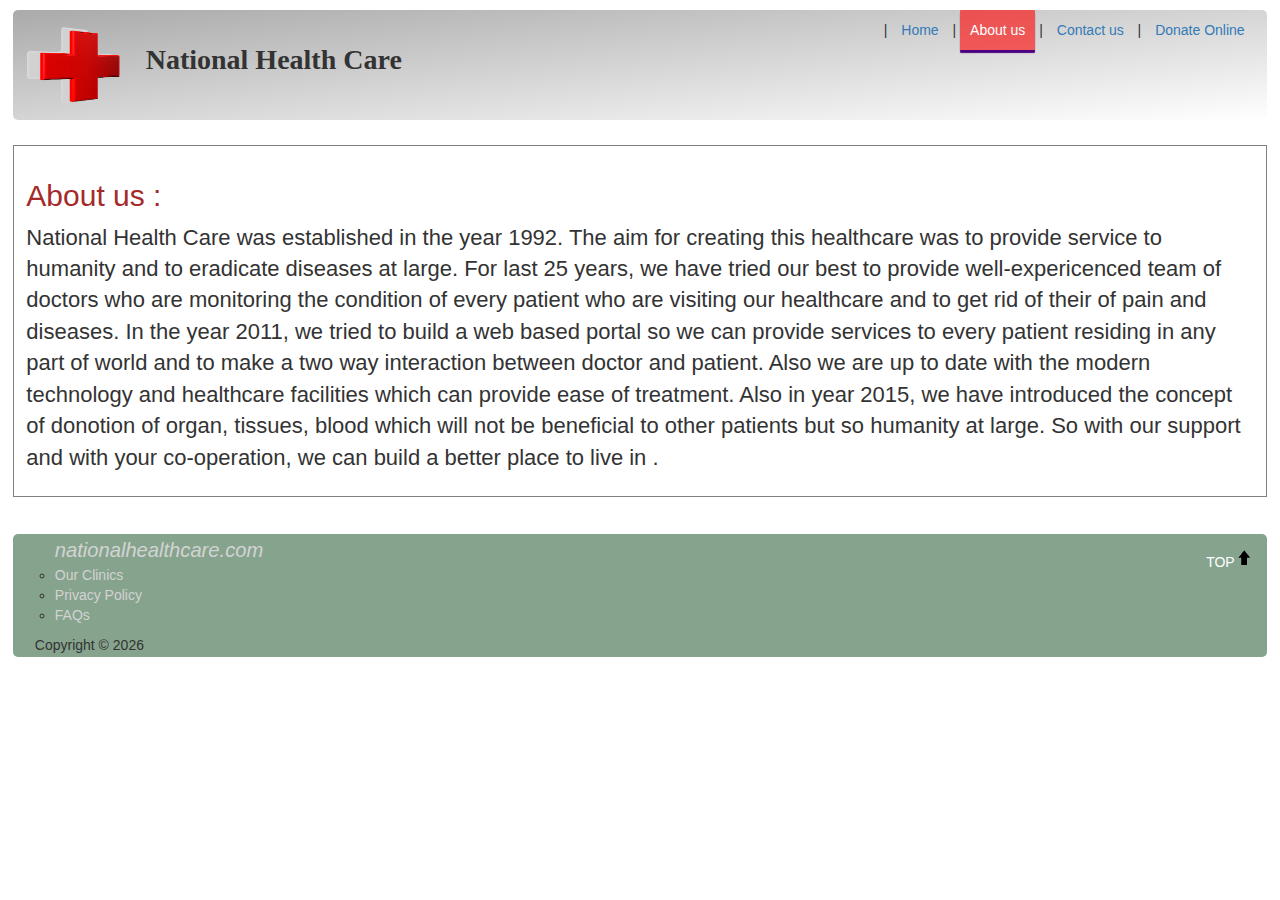
<file: aboutus.html>
<!doctype html>
<html>
	<head>
		<title>National Health Care</title>
		<link rel="icon" href="favicon.ico" type="image/x-icon">
		<meta charset="utf-8">
		<meta name="viewport" content="width=device-width, initial-scale=1">
		<link rel="stylesheet" href="js/min.css">
		<script src="js/jquery.js"></script>
		<script src="js/min.js"></script>
		<script src=""></script>
		<style>
			.carousel-inner > .item > img,
			.carousel-inner > .item > a > img {
			width: 70%;
			margin: auto;
			}
			p {
			font-size: 22px;
			}
			section{
				margin:auto;
				margin-top:2%;
				border:1px solid gray;
				padding:1%;
			}
			h2{
				color:brown;
			}
		</style>
		<link href="header.footer.css" rel="stylesheet">
	</head>
	<body>
		<a id="top"></a>
		<header>
			<img src="mainlogo.png">
			<b id="banner">National Health Care</b>
			<nav>
				<ul>
					| <li><a href="index.html" target="_self">Home</a></li>
					| <li class="active"><a href="aboutus.html" target="_self">About us</a></li>
					| <li><a href="contactus.html" target="_self">Contact us</a></li>
					| <li><a href="donateonline.php" target="_self">Donate Online</a></li>
				</ul>
			</nav>
		</header>
		<section class="content">
			<h2> About us : </h2>
			<p> National Health Care was established in  the year 1992. The aim for creating this healthcare was to provide service to humanity and to eradicate diseases at large. For last 25 years, we have tried our best to provide  well-expericenced team of doctors who are monitoring the condition of every patient who are visiting our healthcare and to get rid of their of  pain and diseases. In the year 2011, we tried to build a web based portal so we can provide services to every patient residing in any part of world and to make a two way interaction between doctor and patient. Also we  are up to date with the modern technology and healthcare facilities which can provide ease of treatment. Also in year 2015, we have introduced the concept of donotion of organ, tissues, blood which will not be beneficial to other patients but so humanity at large. So with our support and with your co-operation, we can build a better  place to live in .</p>
		</section>
		
		<footer>
			<a href="#top">TOP</a>
			<p>
				<nav>
					<ul>
						<big><big><i><a href="mainpage.html">nationalhealthcare.com</a></i></big></big>
						<li><a href="clinic.html">Our Clinics</a></li>
						<li><a href="privacypolicy.html">Privacy Policy</a></li>
						<li><a href="faqs.html">FAQs</a></li>
					</ul>
				</nav>
				<script type="text/javascript">
					var d=new Date();
					var y=d.getFullYear();
					document.write("Copyright &copy "+y);
				</script>
			</p>
		</footer>
	</body>
</html>
</file>
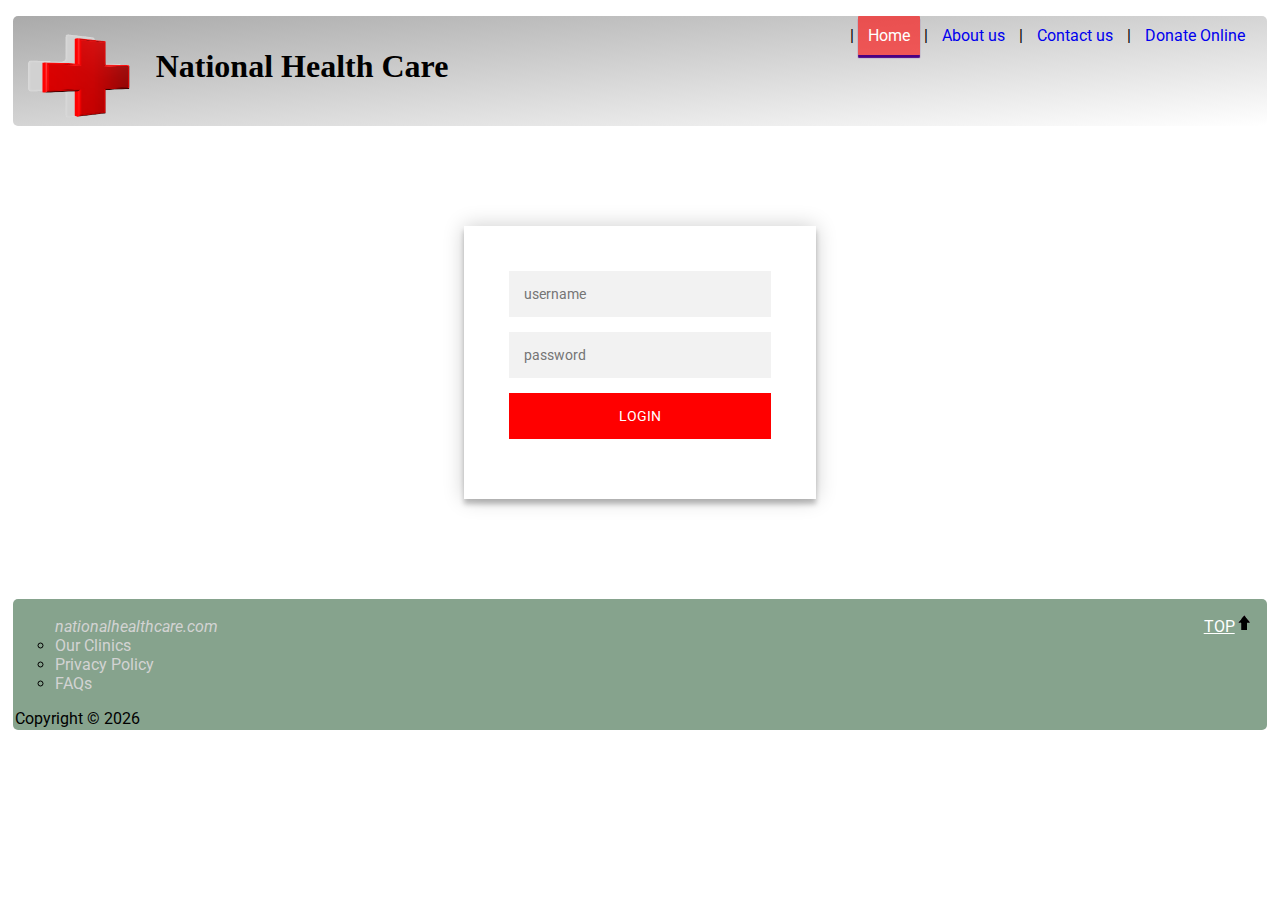
<file: alogin.html>
<!doctype html>
<html>
	<head>
		<title>National Health Care</title>
		<link rel="icon" href="favicon.ico" type="image/x-icon">
		<meta charset="utf-8">
		<meta name="viewport" content="width=device-width, initial-scale=1">
		<!--<link href="main.css" rel="stylesheet">-->
		<link href="header.footer.css" rel="stylesheet">
		<link href="inout.css" rel="stylesheet">
	</head>
	<body>
		<a id="top"></a>
		<header>
			<img src="mainlogo.png">
			<b id="banner">National Health Care</b>
			<nav>
				<ul>
					| <li class="active"><a href="index.html">Home</a></li>
					| <li><a href="aboutus.html">About us</a></li>
					| <li><a href="contactus.html">Contact us</a></li>
					| <li><a href="donateonline.php">Donate Online</a></li>
				</ul>
			</nav>
		</header>
		<section>
			<div class="login-page">
				<div class="form">
					<form class="login-form" method="post" action="checklog.php">
						<input type="text" placeholder="username" name="uname" required/>
						<input type="password" placeholder="password" name="pwd" required/>
						<input type="hidden" name="type" value="admin"/>
						<input type="submit" class="button" value="login"/>
					</form>
				</div>
			</div>
		</section>
		<footer id="footer">
			<a href="#top" id="top">TOP</a>
				<nav id="footnav">
					<ul><i><a href="index.html" id="homesite">nationalhealthcare.com</a></i>
						<li><a href="clinic.html">Our Clinics</a></li>
						<li><a href="privacypolicy.html">Privacy Policy</a></li>
						<li><a href="faqs.html">FAQs</a></li>
					</ul>
				</nav>
				<script type="text/javascript">
					var d=new Date();
					var y=d.getFullYear();
					document.write("Copyright &copy "+y);
				</script>
		</footer>
	</body>
</html>
</file>
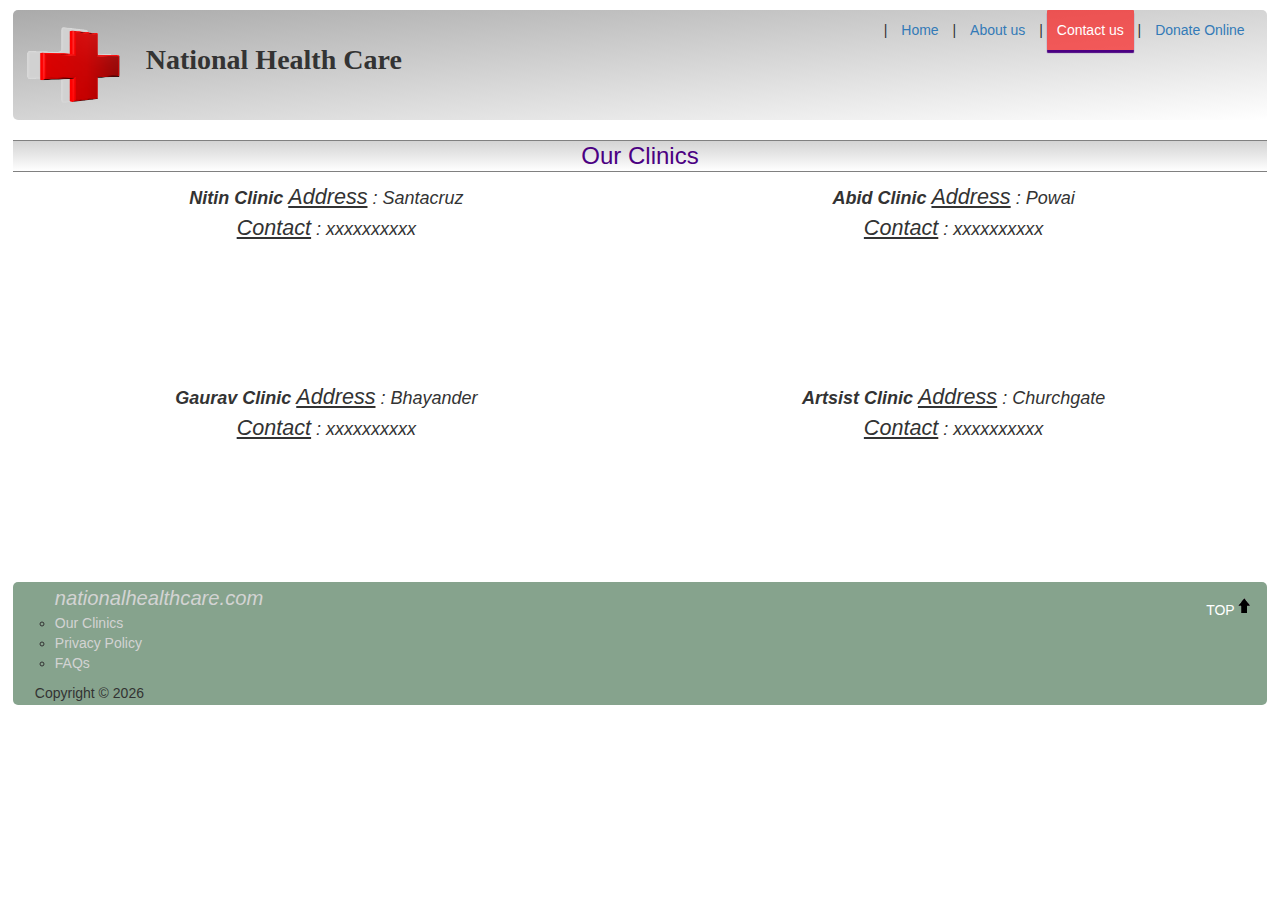
<file: clinic.html>
<!doctype html>
<html>
	<head>
		<title>National Health Care</title>
		<link rel="icon" href="favicon.ico" type="image/x-icon">
		<meta charset="utf-8">
		<meta name="viewport" content="width=device-width, initial-scale=1">
		<link rel="stylesheet" href="js/min.css">
		<script src="js/jquery.js"></script>
		<script src="js/min.js"></script>
		<script src=""></script>
		<style>
			.carousel-inner > .item > img,
			.carousel-inner > .item > a > img {
			width: 70%;
			margin: auto;
			}
		</style>
		<link href="header.footer.css" rel="stylesheet">
		<link href="clinic.css" rel="stylesheet">
	</head>
	<body>
		<a id="top"></a>
		<header>
			<img src="mainlogo.png">
			<b id="banner">National Health Care</b>
			<nav>
				<ul>
					| <li><a href="index.html" target="_self">Home</a></li>
					| <li><a href="aboutus.html" target="_self">About us</a></li>
					| <li class="active"><a href="contact us.html" target="_self">Contact us</a></li>
					| <li><a href="donateonline.php" target="_self">Donate Online</a></li>
				</ul>
			</nav>
		</header>
		
		<section class="ourclinic">
			<h3>Our Clinics</h3>
			<div>
				<b>Nitin Clinic</b>
				<u>Address</u> : Santacruz<br>
				<u>Contact</u> : xxxxxxxxxx
			</div>
			<div>
				<b>Abid Clinic</b>
				<u>Address</u> : Powai<br>
				<u>Contact</u> : xxxxxxxxxx
			</div>
			<div>
				<b>Gaurav Clinic</b>
				<u>Address</u> : Bhayander<br>
				<u>Contact</u> : xxxxxxxxxx
			</div>
			<div>
				<b>Artsist Clinic</b>
				<u>Address</u> : Churchgate<br>
				<u>Contact</u> : xxxxxxxxxx
			</div> 
		</section>
		
		<footer>
			<a href="#top">TOP</a>
			<p>
				<nav>
					<ul>
						<big><big><i><a href="index.html">nationalhealthcare.com</a></i></big></big>
						<li><a href="">Our Clinics</a></li>
						<li><a href="">Privacy Policy</a></li>
						<li><a href="">FAQs</a></li>
					</ul>
				</nav>
				<script type="text/javascript">
					var d=new Date();
					var y=d.getFullYear();
					document.write("Copyright &copy "+y);
				</script>
			</p>
		</footer>

	</body>
</html>
</file>
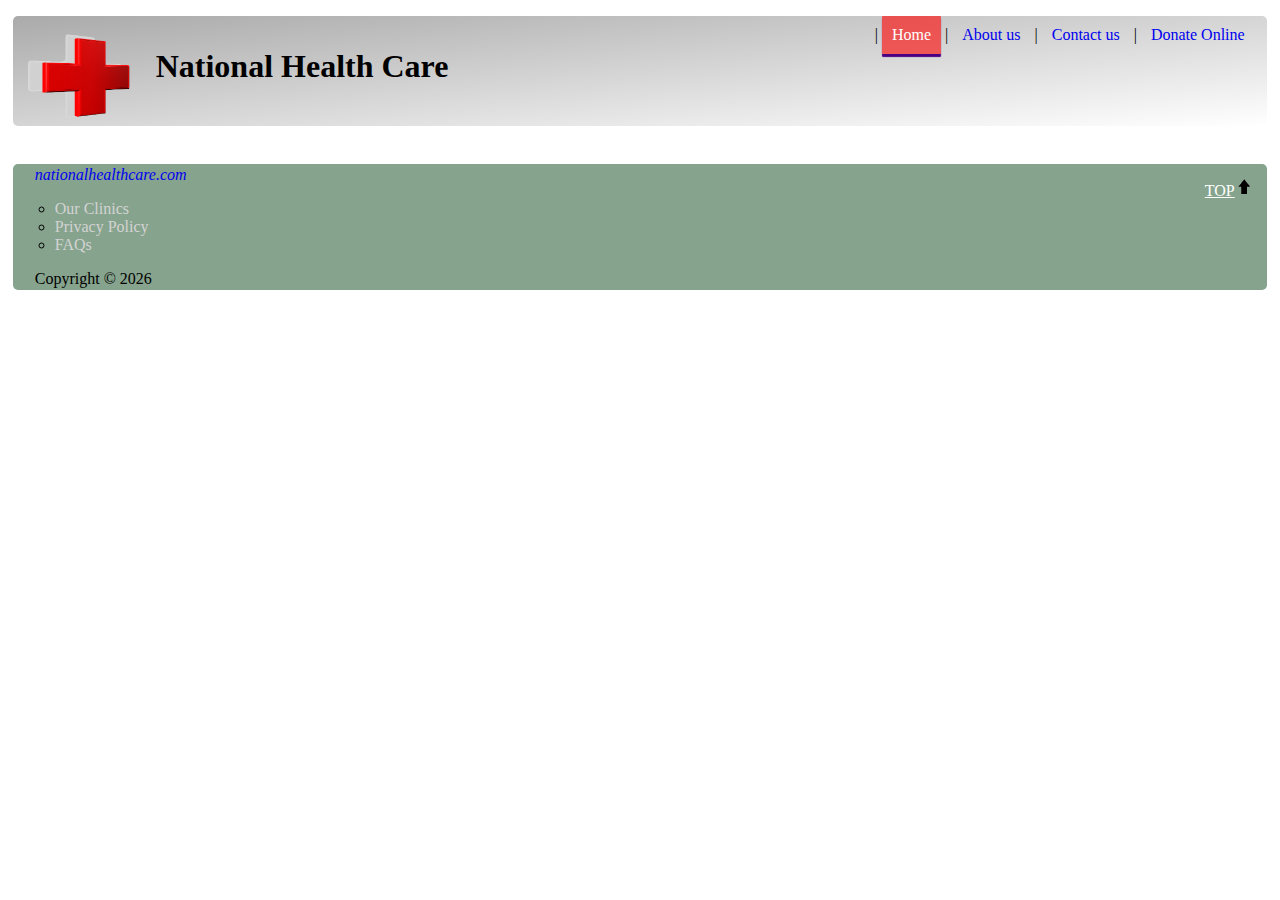
<file: clinic1.html>
<!doctype html>
<html>
	<head>
		<title>National Health Care</title>
		<link rel="icon" href="favicon.ico" type="image/x-icon">
		<meta charset="utf-8">
		<meta name="viewport" content="width=device-width, initial-scale=1">
		<link href="header.footer.css" rel="stylesheet">
		<!--<link href="main.css" rel="stylesheet">-->
	</head>
	<body>
		<a id="top"></a>
		<header>
			<img src="mainlogo.png">
			<b id="banner">National Health Care</b>
			<nav>
				<ul>
					| <li class="active"><a href="index.html">Home</a></li>
					| <li><a href="aboutsus.html">About us</a></li>
					| <li><a href="contactus.html">Contact us</a></li>
					| <li><a href="donateonline.php">Donate Online</a></li>
				</ul>
			</nav>
		</header>
		<section>
		</section>
		<footer id="footer">
			<a href="#top">TOP</a>
			<p>
				<nav id="footnav">
					<i><a href="index.html" id="homesite">nationalhealthcare.com</a></i>
					<ul>
						<li><a href="clinic.html">Our Clinics</a></li>
						<li><a href="privacypolicy.html">Privacy Policy</a></li>
						<li><a href="faqs.html">FAQs</a></li>
					</ul>
				</nav>
				<script type="text/javascript">
					var d=new Date();
					var y=d.getFullYear();
					document.write("Copyright &copy "+y);
				</script>
				<!--Copyright &copy; <?php echo date("Y")?> -->
			</p>
		</footer>
	</body>
</html>
</file>
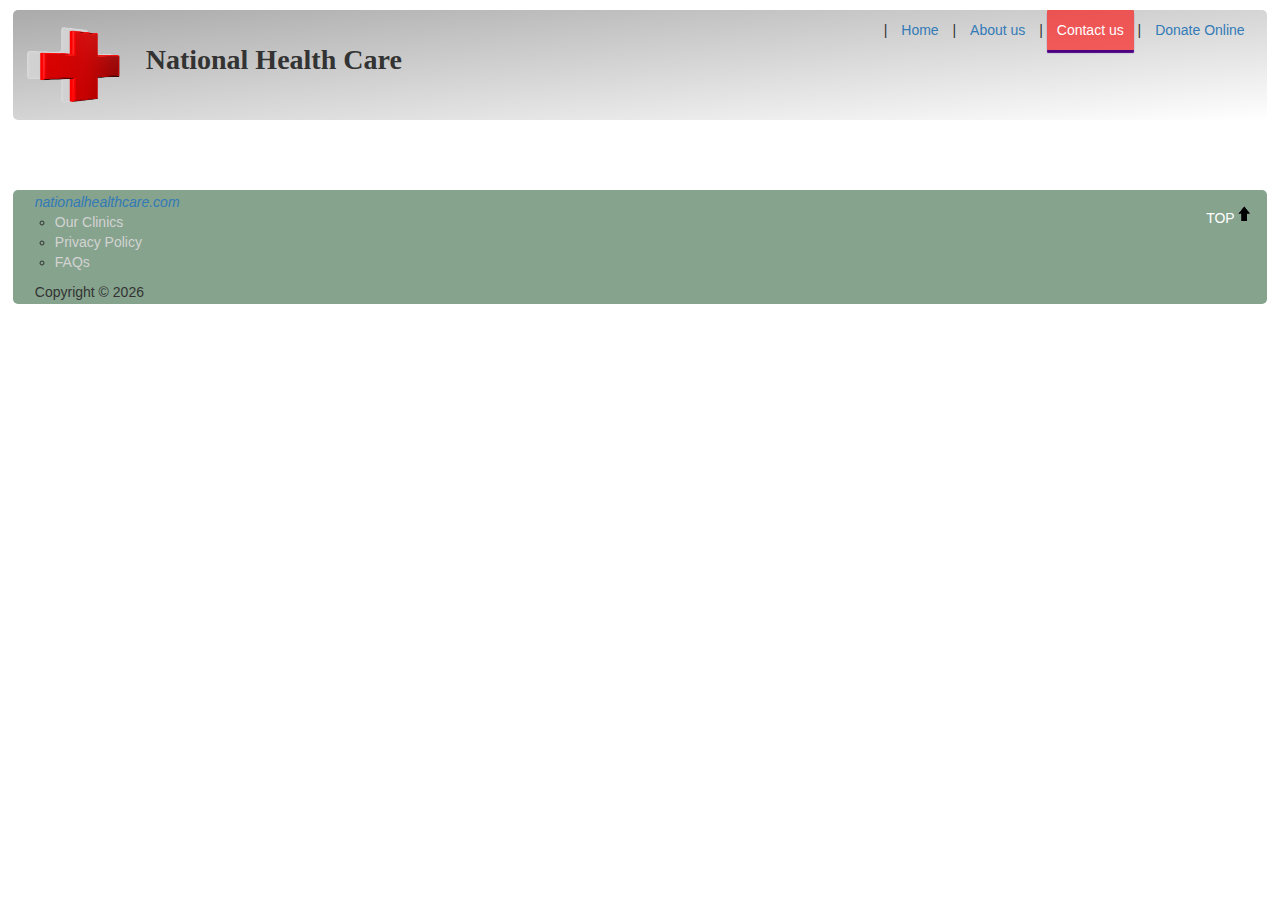
<file: contactus.html>
<!doctype html>
<html>
	<head>
		<title>National Health Care</title>
		<link rel="icon" href="favicon.ico" type="image/x-icon">
		<meta charset="utf-8">
		<meta name="viewport" content="width=device-width, initial-scale=1">
		<link rel="stylesheet" href="js/min.css">
		<script src="js/jquery.js"></script>
		<script src="js/min.js"></script>
		<script src=""></script>
		<style>
			.carousel-inner > .item > img,
			.carousel-inner > .item > a > img {
			width: 70%;
			margin: auto;
			}
		</style>
		<link href="header.footer.css" rel="stylesheet">
		<link href="main.css" rel="stylesheet">
		<link href="donateonline.css" rel="stylesheet">
	</head>
	<body>
		<a id="top"></a>
		<header>
			<img src="mainlogo.png">
			<b id="banner">National Health Care</b>
			<nav>
				<ul>
					| <li><a href="index.html" target="_self">Home</a></li>
					| <li><a href="aboutus.html" target="_self">About us</a></li>
					| <li class="active"><a href="contact us.html" target="_self">Contact us</a></li>
					| <li><a href="donateonline.php" target="_self">Donate Online</a></li>
				</ul>
			</nav>
		</header>
		
		<section>
			<form method="post">
			</form>
		</section>
		
		<footer id="footer">
			<a href="#top">TOP</a>
			<p>
				<nav id="footnav">
					<i><a href="../index.html" id="homesite">nationalhealthcare.com</a></i>
					<ul>
						<li><a href="../clinic.html">Our Clinics</a></li>
						<li><a href="../privacypolicy.html">Privacy Policy</a></li>
						<li><a href="faqs.html">FAQs</a></li>
					</ul>
				</nav>
				<script type="text/javascript">
					var d=new Date();
					var y=d.getFullYear();
					document.write("Copyright &copy "+y);
				</script>
				<!--Copyright &copy; <?php echo date("Y")?> -->
			</p>
		</footer>
	</body>
</html>
</file>
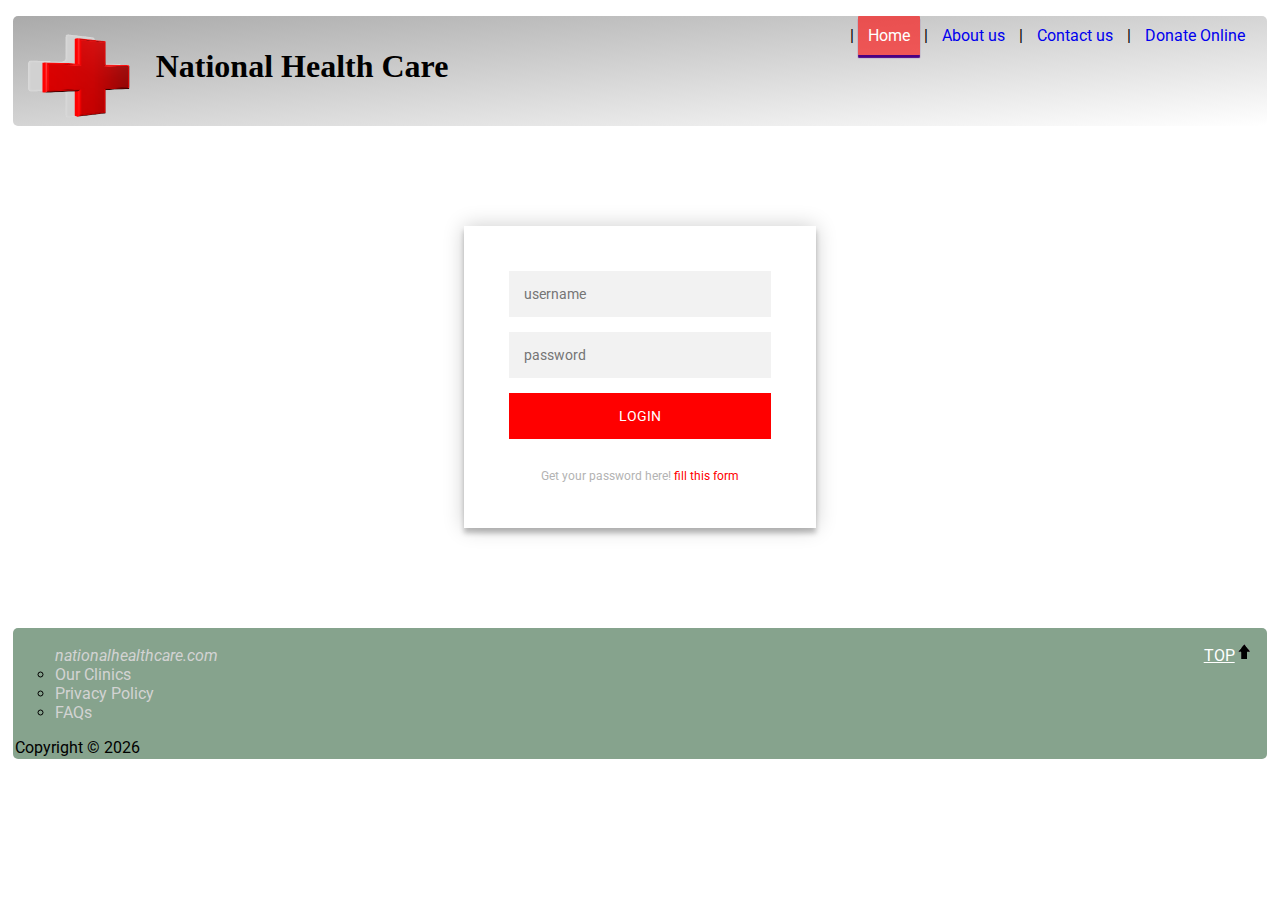
<file: dlogin.html>
<!doctype html>
<html>
	<head>
		<title>National Health Care</title>
		<link rel="icon" href="favicon.ico" type="image/x-icon">
		<meta charset="utf-8">
		<meta name="viewport" content="width=device-width, initial-scale=1">
		<!--<link href="main.css" rel="stylesheet">-->
		<link href="header.footer.css" rel="stylesheet">
		<link href="inout.css" rel="stylesheet">
	</head>
	<body>
		<a id="top"></a>
		<header>
			<img src="mainlogo.png">
			<b id="banner">National Health Care</b>
			<nav>
				<ul>
					| <li class="active"><a href="index.html">Home</a></li>
					| <li><a href="aboutus.html">About us</a></li>
					| <li><a href="contactus.html">Contact us</a></li>
					| <li><a href="donateonline.php">Donate Online</a></li>
				</ul>
			</nav>
		</header>
		<section>
			<div class="login-page">
				<div class="form">
					<form class="login-form" method="post" action="checklog.php">
						<input type="text" placeholder="username" name="uname" required/>
						<input type="password" placeholder="password" name="pwd" required/>
						<input type="hidden" name="type" value="doctor"/>
						<input type="submit" class="button" value="login"/>
						<p class="message">Get your password here! <a href="#docfill">fill this form</a></p>
					</form>
				</div>
			</div>
		</section>
		<footer id="footer">
			<a href="#top" id="top">TOP</a>
				<nav id="footnav">
					<ul><i><a href="../index.html" id="homesite">nationalhealthcare.com</a></i>
						<li><a href="../clinic.html">Our Clinics</a></li>
						<li><a href="../privacypolicy.html">Privacy Policy</a></li>
						<li><a href="../faqs.html">FAQs</a></li>
					</ul>
				</nav>
				<script type="text/javascript">
					var d=new Date();
					var y=d.getFullYear();
					document.write("Copyright &copy "+y);
				</script>
		</footer>
	</body>
</html>
</file>
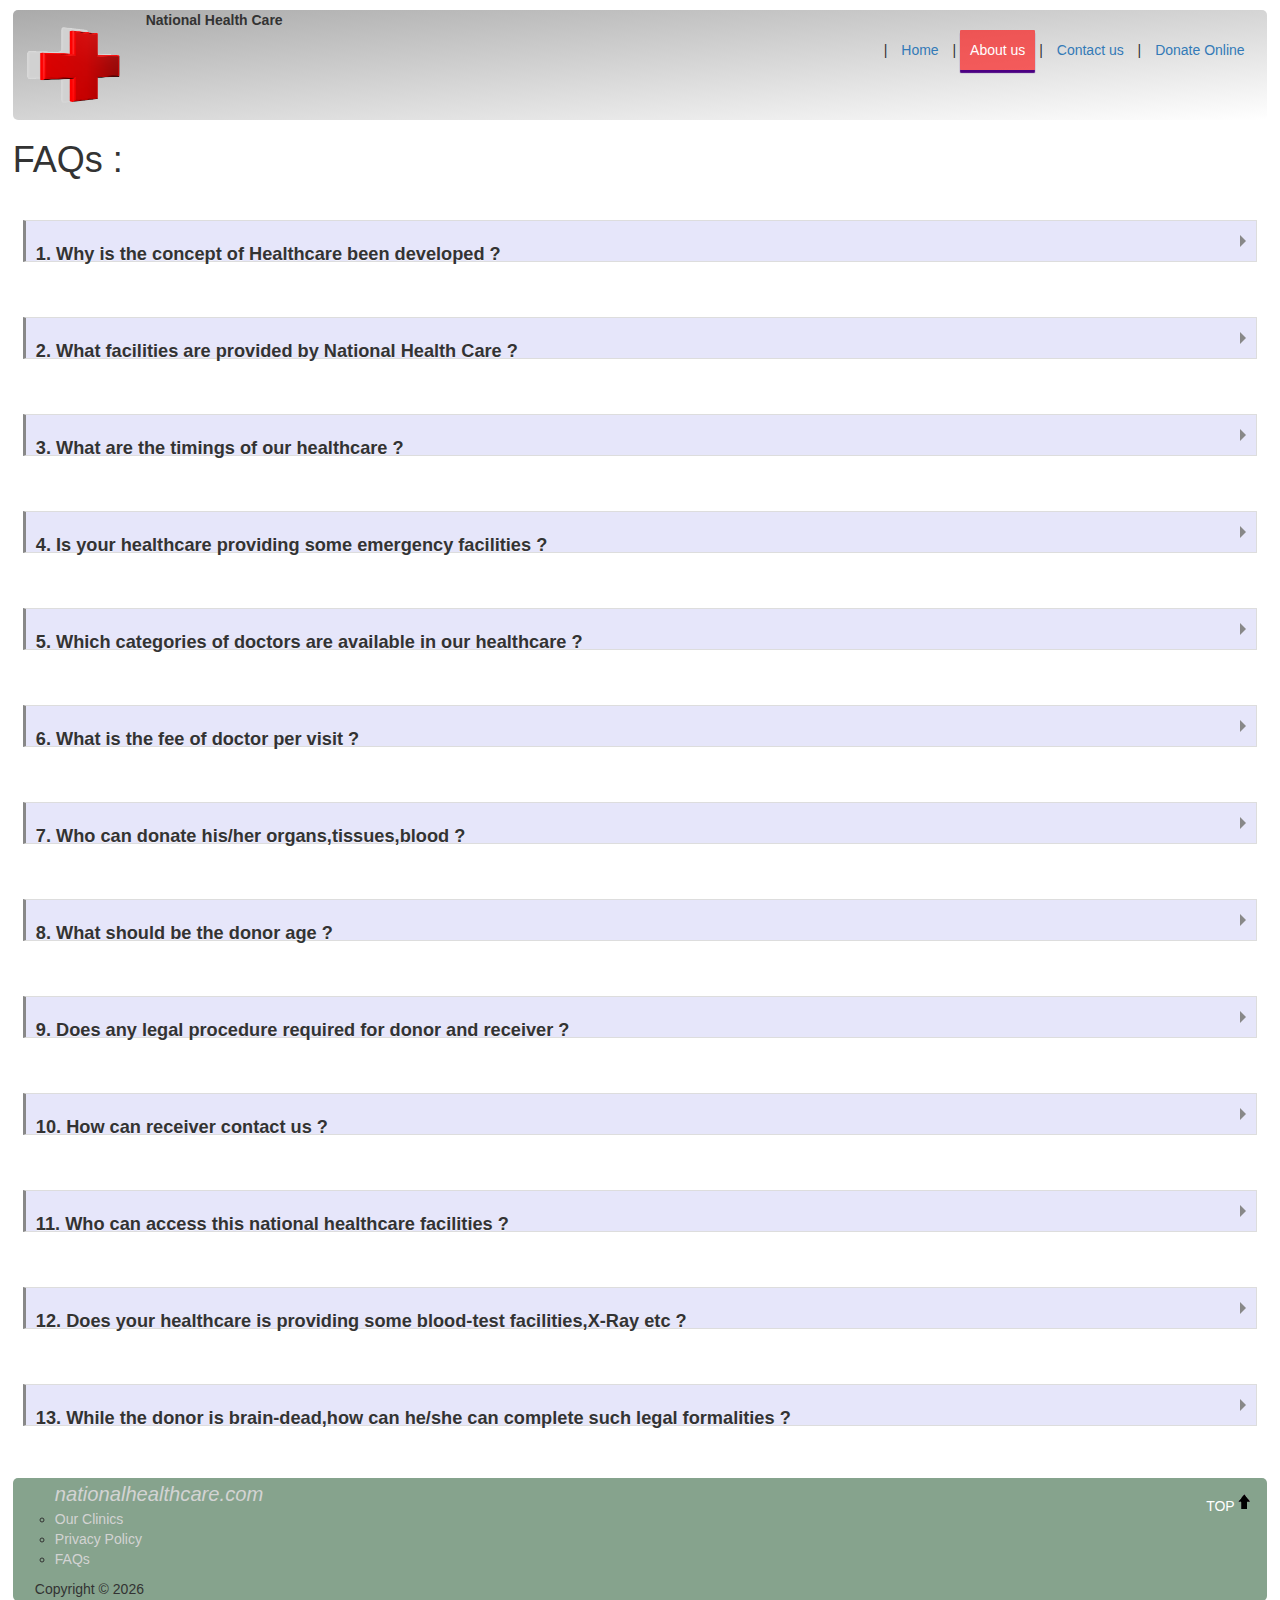
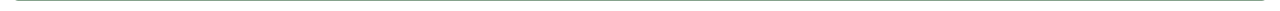
<file: faqs.html>
<!doctype html>
<html>
	<head>
		<title>National Health Care</title>
		<link rel="icon" href="favicon.ico" type="image/x-icon">
		<meta charset="utf-8">
		<meta name="viewport" content="width=device-width, initial-scale=1">
		<!-- -  
		http://maxcdn.bootstrapcdn.com/bootstrap/3.3.6/css/bootstrap.min.css
		https://ajax.googleapis.com/ajax/libs/jquery/1.12.0/jquery.min.js
		http://maxcdn.bootstrapcdn.com/bootstrap/3.3.6/js/bootstrap.min.js
		https://ajax.googleapis.com/ajax/libs/jquery/1.12.0/jquery.min.js 
		-->
		<link rel="stylesheet" href="js/min.css">
		<script src="js/jquery.js"></script>
		<script src="js/min.js"></script>
		<script src=""></script>
		<style>
			.carousel-inner > .item > img,
			.carousel-inner > .item > a > img {
			width: 70%;
			margin: auto;
			}
			p {
			font-size: 22px;
			}
	</style>

		<link href="header.footer.css" rel="stylesheet">
		<link href="main.css" rel="stylesheet">
		<link href="donateonline.css" rel="stylesheet">
			<style>
	/*Add some spacing*/
.faq-section{
    margin: 30px 0;
        position: relative;
}

/*Hide the paragraphs*/
.faq-section p{
    display: none;
}   

/*Hide the checkboxes */
.faq-section input{
    position: absolute;
    z-index: 2;
    cursor: pointer;
    opacity: 0;         
    display: none\9; /* IE8 and below */
    margin: 0;          
    width: 100%;
    height: 36px;
}


/*If the checkbox is checked, show all paragraphs*/
.faq-section input[type=checkbox]:checked~p{
    display: block;
    color: #444;
    font-size: 1.4em;
    /* restore clipping defaults */
    text-overflow: clip; 
    white-space: normal;
    overflow: visible;  
}

/*Style the label*/
.faq-section label{
    font-size: 1.3em;
    background: #e6e6fa;
    display: block;
    position: relative;
        height: 20px;
    padding: 20px 10px;
    font-weight: bold;
    border: 1px solid #ddd;
    border-left: 3px solid #888;
    text-shadow: 0 1px 0 rgba(255,255,255,.5);
    transition: all .15s ease-out;          
}

/*Remove text selection when toggle-ing*/
.faq-section label::selection{
    background: none;
}

.faq-section label:hover{
    background: #f5f5f5;
}

/*If the checkbox is checked, style the label accordingly*/
.faq-section input[type=checkbox]:checked~label{
    border-color: #ff7f50;          
    background: #f5deb4;
    background-image: linear-gradient(to bottom, #fff, #f5deb4);
    box-shadow: 0 0 1px rgba(0,0,0,.4);             
}

/*Label's arrow - default state */
.faq-section label::before{
    content: '';
    position: absolute;
    right: 4px;
    top: 50%;
    margin-top: -6px;
    border: 6px solid transparent;
    border-left-color: inherit; 
}

/*Update the right arrow*/
.faq-section input[type=checkbox]:checked~label::before{
    border: 6px solid transparent;
    border-top-color: inherit;
    margin-top: -3px;
    right: 10px;    
}
</style>
	</head>
	<body>
		<a id="top"></a>
		<header>
			<img src="mainlogo.png">
			<b>National Health Care</b>
			<nav>
				<ul>
					| <li><a href="index.html" target="_self">Home</a></li>
					| <li class="active"><a href="aboutus.html" target="_self">About us</a></li>
					| <li><a href="contactus.html" target="_self">Contact us</a></li>
					| <li><a href="donateonline.php" target="_self">Donate Online</a></li>
				</ul>
			</nav>
		</header>
		<h1> FAQs : </h1>
					<section class="faq-section">
    <input type="checkbox" id="q1">
    <label for="q1">1. Why is the concept of Healthcare been developed ?</label>           
    
    <p>As the lifestyle of individuals change drastically,there was a change in their living pattern. People become prone to diseases and health. To eradicate pain and diseases from people's life, a concept of healthcare has been developed.</p>  
	
</section>
	
	<section class="faq-section">
    <input type="checkbox" id="q1">
    <label for="q1">2. What facilities are provided by National Health Care ?</label>           
    <p></p>
    <p>National Health Care provides facilities such as booking an appointment, patient can view his/her medical history, patient can cancel his/her appointment, see the availability of doctor. Also we have added a new feature of donation where donor can donate his/her organs,tissues and blood and can contribute to service to humanity.</p>  
	</section>
	
	<section class="faq-section">
    <input type="checkbox" id="q1">
    <label for="q1">3. What are the timings of our healthcare ?</label>           
    <p></p>
    <p>Our healthcare is available from 9am - 9pm. </p>  
	</section>
	
		<section class="faq-section">
    <input type="checkbox" id="q1">
    <label for="q1">4. Is your healthcare providing some emergency facilities ?</label>           
    <p></p>
    <p>Yes.In case of emergency,our healthcare will be available.</p>  
	</section>
	
		<section class="faq-section">
    <input type="checkbox" id="q1">
    <label for="q1">5. Which categories of doctors are available in our healthcare ?</label>           
    <p></p>
    <p>Doctors which are specialist in Bone,Heart,Dentist,Neurologist,Kidney,Cardiologist,Plastic surgeon are available in our healthcare.</p>  
	</section>
	
		<section class="faq-section">
    <input type="checkbox" id="q1">
    <label for="q1">6. What is the fee of doctor per visit ?</label>           
    <p></p>
    <p>The fee per visit is Rs 600.</p>  
	</section>
	
		<section class="faq-section">
    <input type="checkbox" id="q1">
    <label for="q1">7. Who can donate his/her organs,tissues,blood ?</label>           
    <p></p>
    <p> Any person who wants to voluntary donate his/her organs after his/her health.Also person who wants to voluntary in the blood bank.Also those persons can donate who are in the last stage of life.</p>  
	</section>
	
		<section class="faq-section">
    <input type="checkbox" id="q1">
    <label for="q1">8. What should be the donor age ?</label>           
    <p></p>
    <p> The donor age should be between 18 to 50 yrs.</p>  
	</section>
	
		<section class="faq-section">
    <input type="checkbox" id="q1">
    <label for="q1">9. Does any legal procedure required for donor and receiver ?</label>           
    <p></p>
    <p> Yes.Legal procedures are required for both donor and receiver laid by Constitution of India and Bombay police Act, 1951.</p>  
	</section>
	
		<section class="faq-section">
    <input type="checkbox" id="q1">
    <label for="q1">10. How can receiver contact us ?</label>           
    <p></p>
    <p>Receiver can give a request on our site i.e.____________ and can complete the various formalities required.</p>  
	</section>
	
		<section class="faq-section">
    <input type="checkbox" id="q1">
    <label for="q1">11. Who can access this national healthcare facilities ?</label>           
    <p></p>
    <p>Any person who is suffering from pain and illness can contact us.Also patients who wants to take preventive measures against any illness can also contact us.</p>  
	</section>
	
		<section class="faq-section">
    <input type="checkbox" id="q1">
    <label for="q1">12. Does your healthcare is providing some blood-test facilities,X-Ray etc ?</label>           
    <p></p>
    <p>No,Our healthcare is not providing such facilities.</p>  
	</section>
	
		<section class="faq-section">
    <input type="checkbox" id="q1">
    <label for="q1">13. While the donor is brain-dead,how can he/she can complete such legal formalities ?</label>           
    <p></p>
    <p>With the consent of his donor family,he/she can complete all legal formalities.</p>  
	</section>
		<footer>
			<a href="#top">TOP</a>
			<p>
				<nav>
					<ul>
						<big><big><i><a href="mainpage.html">nationalhealthcare.com</a></i></big></big>
						<li><a href="">Our Clinics</a></li>
						<li><a href="">Privacy Policy</a></li>
						<li><a href="">FAQs</a></li>
					</ul>
				</nav>
				<script type="text/javascript">
					var d=new Date();
					var y=d.getFullYear();
					document.write("Copyright &copy "+y);
				</script>
			</p>
		</footer>
	</body>
</html>
</file>
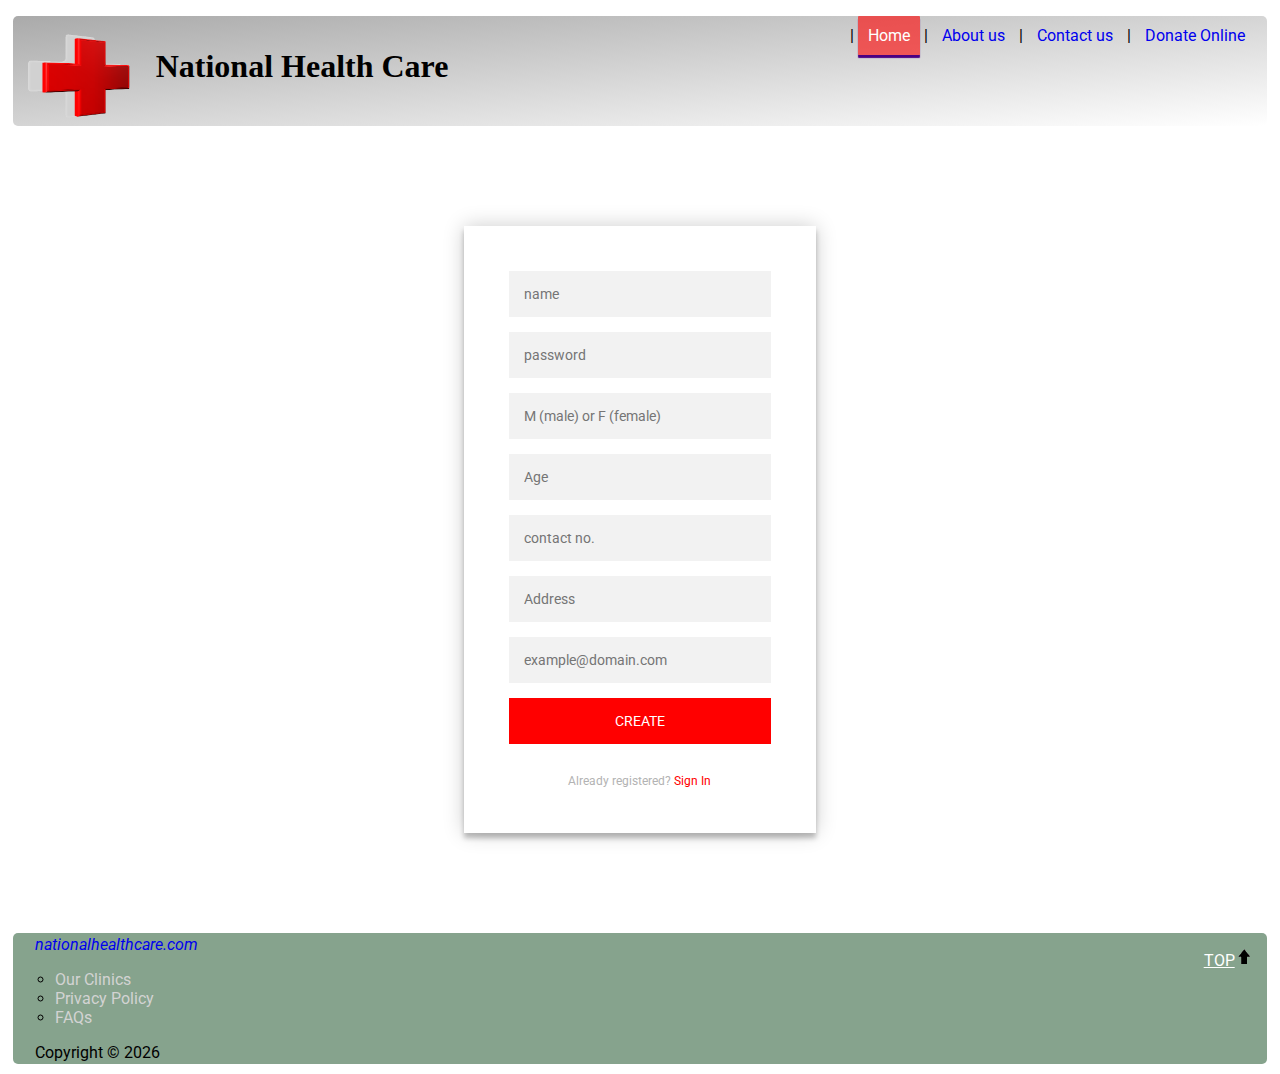
<file: newacc.html>
<!doctype html>
<html>
	<head>
		<title>National Health Care</title>
		<link rel="icon" href="favicon.ico" type="image/x-icon">
		<meta charset="utf-8">
		<meta name="viewport" content="width=device-width, initial-scale=1">
		<link href="header.footer.css" rel="stylesheet">
		<!--<link href="main.css" rel="stylesheet">-->
		<link href="inout.css" rel="stylesheet">
		<script>
		//To avoid LowerCase values for Gender input
			function validation(val)
			{
				
				if(val!="m" || val!="f")
                {
					document.getElementsByName('wronggender').value="Please Type M or F only..";
                    return false;
                }
				else
					return true;
			}
		</script>
		
	</head>
	<body>
		<a id="top"></a>
		<header>
			<img src="mainlogo.png">
			<b id="banner">National Health Care</b>
			<nav>
				<ul>
					| <li class="active"><a href="index.html">Home</a></li>
					| <li><a href="aboutus.html">About us</a></li>
					| <li><a href="contactus.html">Contact us</a></li>
					| <li><a href="donateonline.php">Donate Online</a></li>
				</ul>
			</nav>
		</header>
		<section>
			<div class="login-page">
				<div class="form">
					<form class="register-form" action="addpatient.php" method="post">
						<input type="text" placeholder="name" name="uname" required >
						<input type="password" placeholder="password" name="pwd" required >
						<input type="text" placeholder="M (male) or F (female)"  name="gender" onmouseover="return validation(this.value)" required>
                        <input type="hidden" name="wronggender">
						<input type="number" placeholder="Age"  name="age" max="99" min="18" maxlength="2" required>
						<input type="tel" placeholder="contact no." name="tel" required >
						<input type="text"  placeholder="Address"  name="addr" required >
						<input type="email" placeholder="example@domain.com" name="mail" required >
						<input type="submit" class="button" value="Create" >
						<p class="message">Already registered? <a href="plogin.html">Sign In</a></p>
					</form>
				</div>
			</div>
		</section>
		<footer id="footer">
			<a href="#top">TOP</a>
			<p>
				<nav id="footnav">
					<i><a href="../index.html" id="homesite">nationalhealthcare.com</a></i>
					<ul>
						<li><a href="../clinic.html">Our Clinics</a></li>
						<li><a href="../privacypolicy.html">Privacy Policy</a></li>
						<li><a href="faqs.html">FAQs</a></li>
					</ul>
				</nav>
				<script type="text/javascript">
					var d=new Date();
					var y=d.getFullYear();
					document.write("Copyright &copy "+y);
				</script>
				<!--Copyright &copy; <?php echo date("Y")?> -->
			</p>
		</footer>
	</body>
</html>
</file>
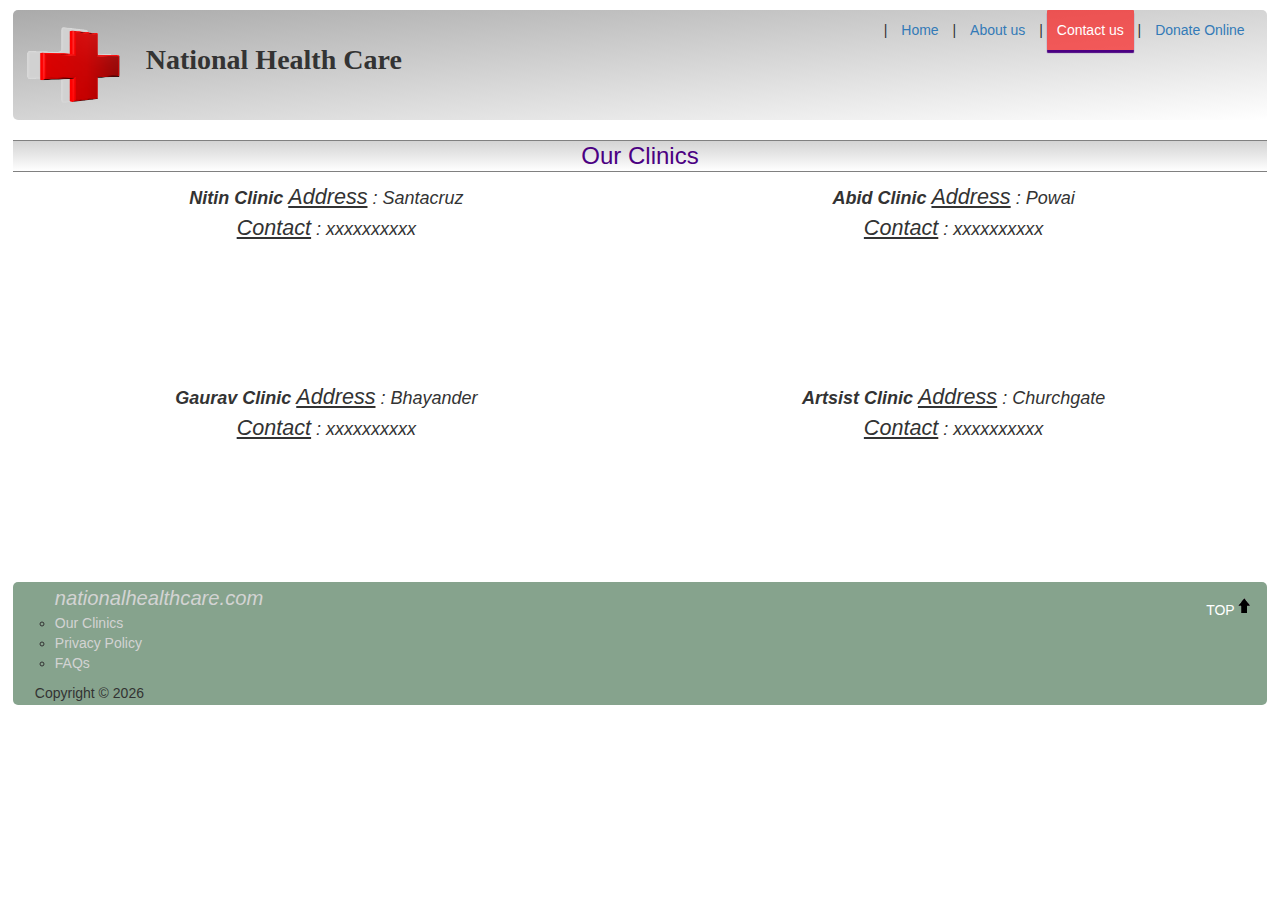
<file: our_clinic.html>
<!doctype html>
<html>
	<head>
		<title>National Health Care</title>
		<link rel="icon" href="favicon.ico" type="image/x-icon">
		<meta charset="utf-8">
		<meta name="viewport" content="width=device-width, initial-scale=1">
		<link rel="stylesheet" href="js/min.css">
		<script src="js/jquery.js"></script>
		<script src="js/min.js"></script>
		<script src=""></script>
		<style>
			.carousel-inner > .item > img,
			.carousel-inner > .item > a > img {
			width: 70%;
			margin: auto;
			}
		</style>
		<link href="header.footer.css" rel="stylesheet">
		<link href="our_clinic.css" rel="stylesheet">
	</head>
	<body>
		<a id="top"></a>
		<header>
			<img src="mainlogo.png">
			<b id="banner">National Health Care</b>
			<nav>
				<ul>
					| <li><a href="index.html" target="_self">Home</a></li>
					| <li><a href="aboutus.html" target="_self">About us</a></li>
					| <li class="active"><a href="contact us.html" target="_self">Contact us</a></li>
					| <li><a href="donateonline.php" target="_self">Donate Online</a></li>
				</ul>
			</nav>
		</header>
		
		<section class="ourclinic">
			<h3>Our Clinics</h3>
			<div>
				<b>Nitin Clinic</b>
				<u>Address</u> : Santacruz<br>
				<u>Contact</u> : xxxxxxxxxx
			</div>
			<div>
				<b>Abid Clinic</b>
				<u>Address</u> : Powai<br>
				<u>Contact</u> : xxxxxxxxxx
			</div>
			<div>
				<b>Gaurav Clinic</b>
				<u>Address</u> : Bhayander<br>
				<u>Contact</u> : xxxxxxxxxx
			</div>
			<div>
				<b>Artsist Clinic</b>
				<u>Address</u> : Churchgate<br>
				<u>Contact</u> : xxxxxxxxxx
			</div> 
		</section>
		
		<footer>
			<a href="#top">TOP</a>
			<p>
				<nav>
					<ul>
						<big><big><i><a href="index.html">nationalhealthcare.com</a></i></big></big>
						<li><a href="">Our Clinics</a></li>
						<li><a href="">Privacy Policy</a></li>
						<li><a href="">FAQs</a></li>
					</ul>
				</nav>
				<script type="text/javascript">
					var d=new Date();
					var y=d.getFullYear();
					document.write("Copyright &copy "+y);
				</script>
			</p>
		</footer>

	</body>
</html>
</file>
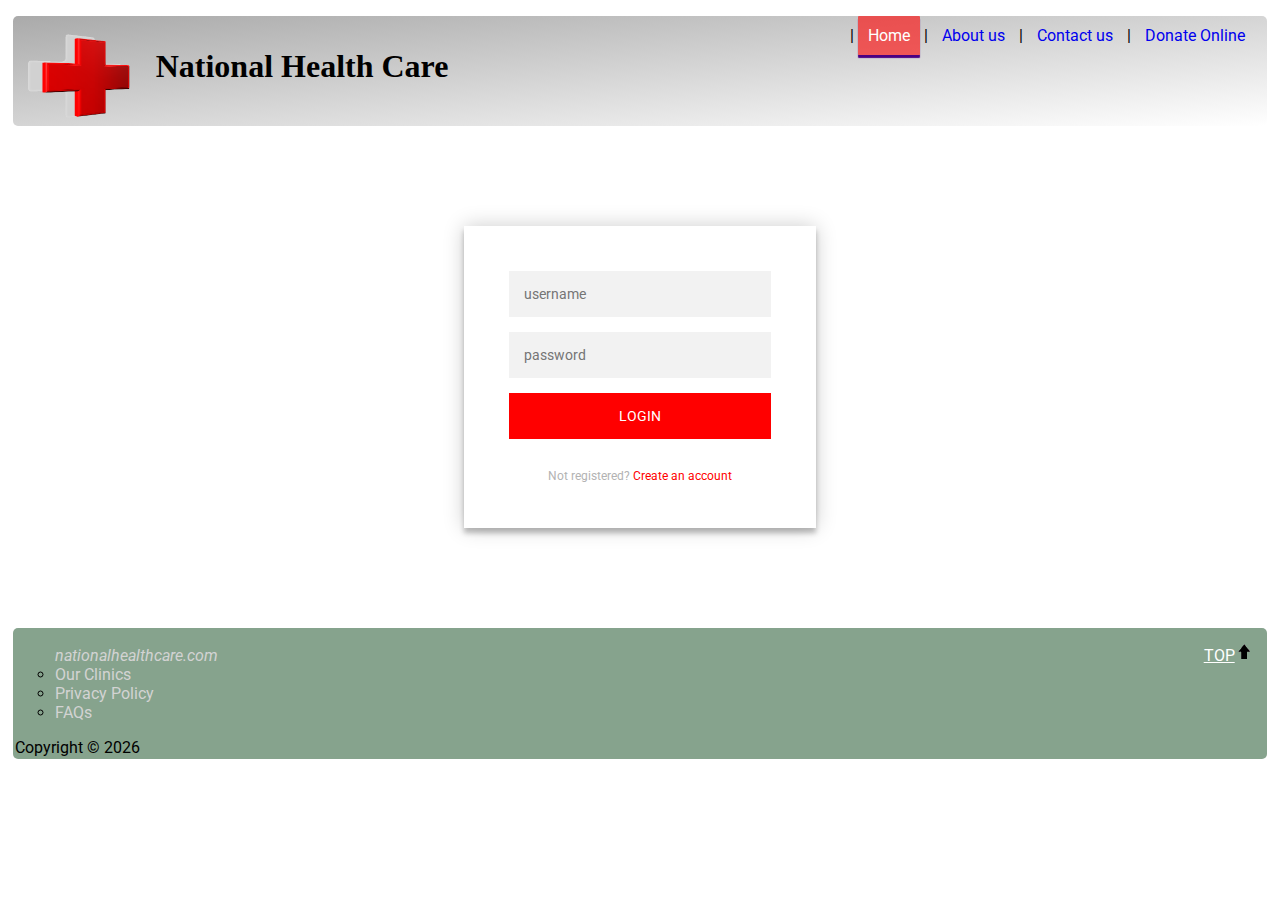
<file: plogin.html>
<!doctype html>
<html>
	<head>
		<title>National Health Care</title>
		<link rel="icon" href="favicon.ico" type="image/x-icon">
		<meta charset="utf-8">
		<meta name="viewport" content="width=device-width, initial-scale=1">
		<link href="header.footer.css" rel="stylesheet">
		<!--<link href="main.css" rel="stylesheet">-->
		<link href="inout.css" rel="stylesheet">
	</head>
	<body>
		<a id="top"></a>
		<header>
			<img src="mainlogo.png">
			<b id="banner">National Health Care</b>
			<nav>
				<ul>
					| <li class="active"><a href="index.html">Home</a></li>
					| <li><a href="aboutus.html">About us</a></li>
					| <li><a href="contactus.html">Contact us</a></li>
					| <li><a href="donateonline.php">Donate Online</a></li>
				</ul>
			</nav>
		</header>
		<section>
			<div class="login-page">
				<div class="form">
					<form class="login-form" action="checklog.php" method="post">
						<input type="text" placeholder="username" name="uname" required/>
						<input type="password" placeholder="password" name="pwd" required/>
						<input type="hidden" name="type" value="patient"/>
						<input type="submit" class="button" value="login"/>
						<p class="message">Not registered? <a href="newacc.html">Create an account</a></p>
					</form>
				</div>
			</div>
		</section>
		<footer id="footer">
			<a href="#top" id="top">TOP</a>
				<nav id="footnav">
					<ul><i><a href="index.html" id="homesite">nationalhealthcare.com</a></i>
						<li><a href="clinic.html">Our Clinics</a></li>
						<li><a href="privacypolicy.html">Privacy Policy</a></li>
						<li><a href="faqs.html">FAQs</a></li>
					</ul>
				</nav>
				<script type="text/javascript">
					var d=new Date();
					var y=d.getFullYear();
					document.write("Copyright &copy "+y);
				</script>
		</footer>
	</body>
</html>
</file>
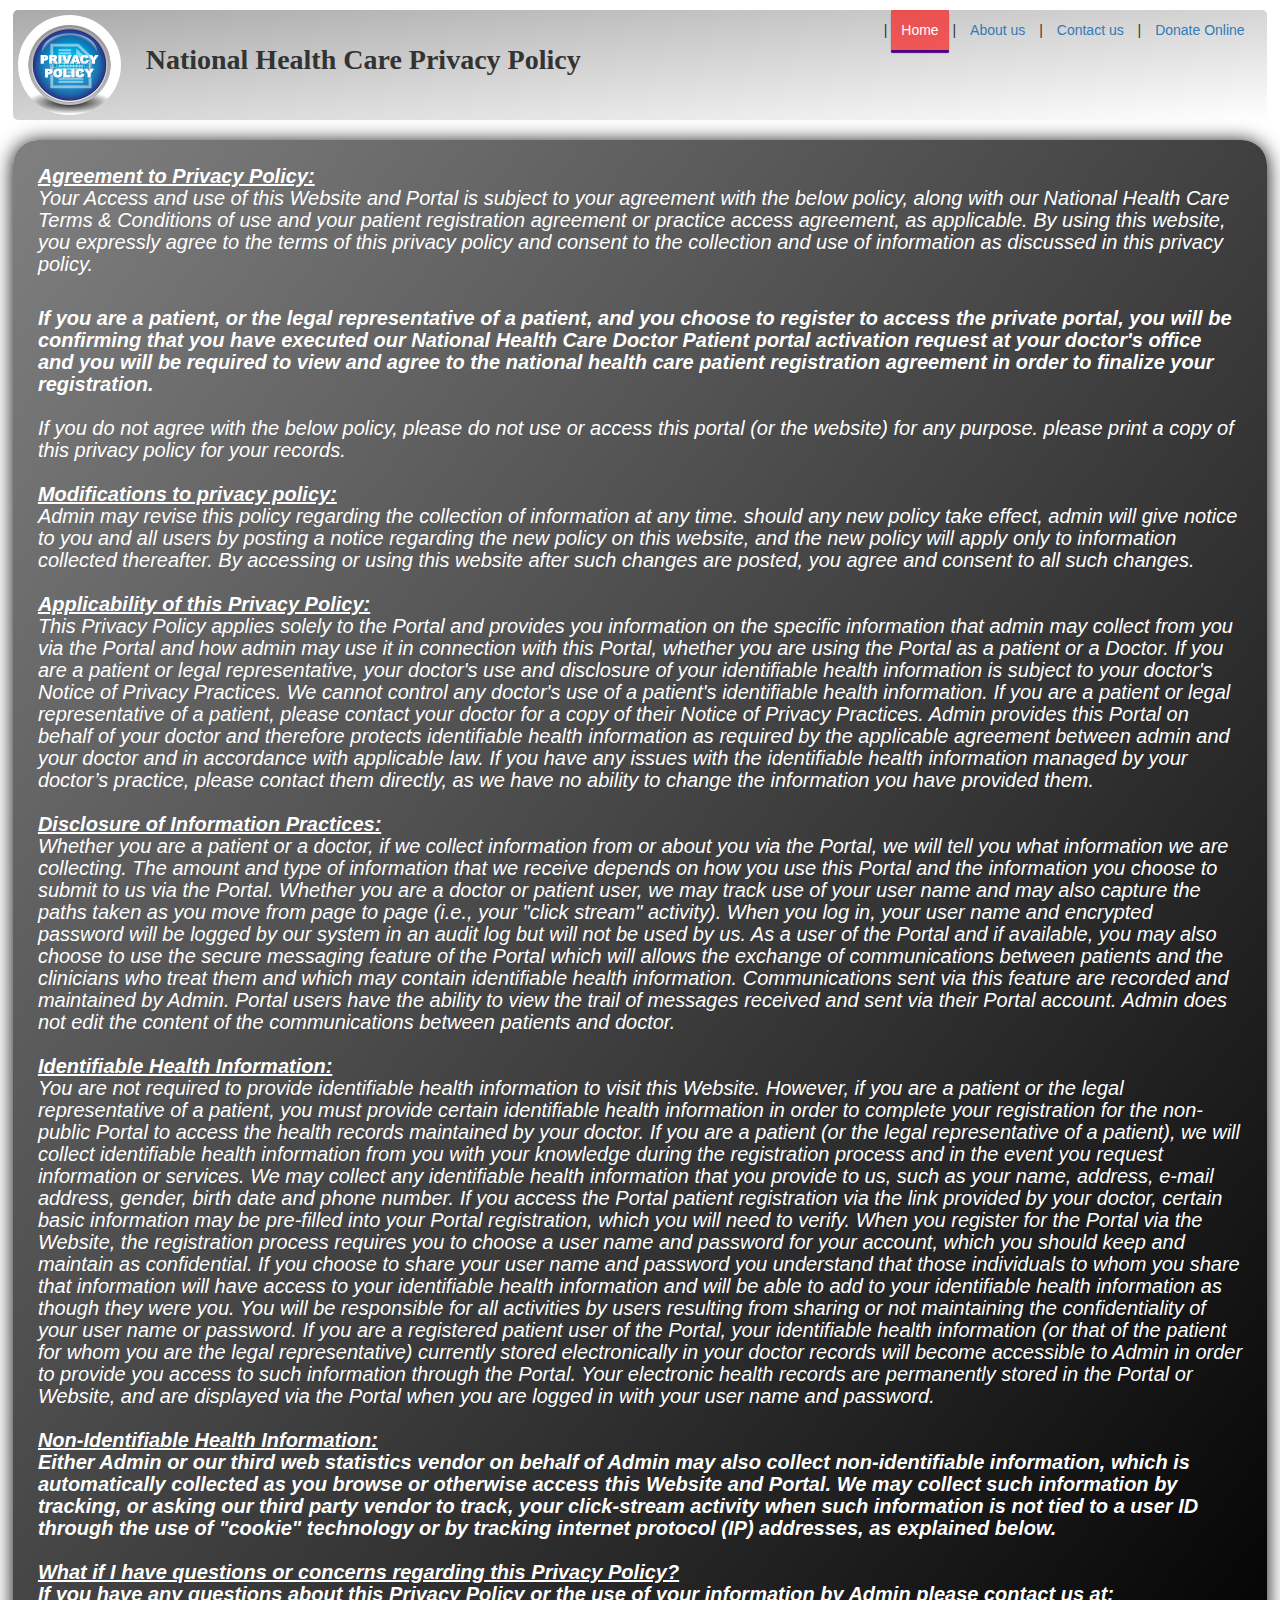
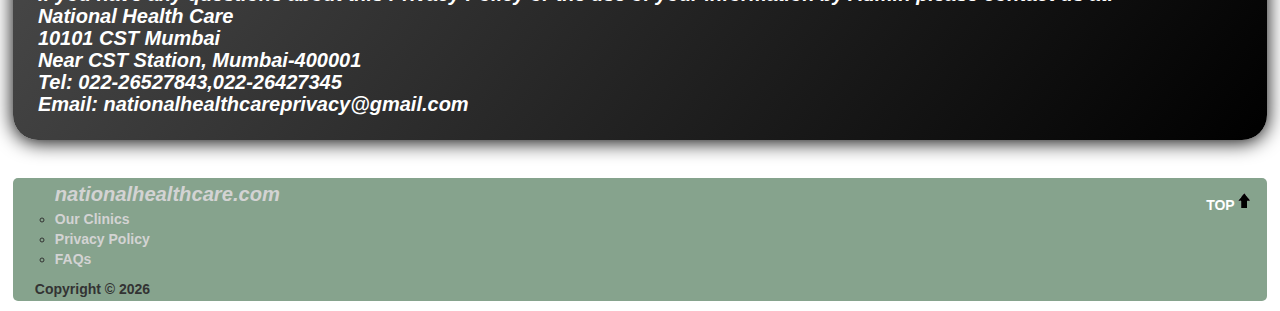
<file: privacypolicy.html>
<html>
	<head><title>Privacy Policy</title>
		<link rel="icon" href="favicon.ico" type="image/x-icon">
		<meta charset="utf-8">
		<meta name="viewport" content="width=device-width, initial-scale=1">
		<link rel="stylesheet" href="js/min.css">
		<script src="js/jquery.js"></script>
		<script src="js/min.js"></script>
		<style>
			.carousel-inner > .item > img,
			.carousel-inner > .item > a > img {
			width: 70%;
			margin: auto;
			}
				h3{
				text-align:left;
				font-style:italic;
				font-size:20px;
				padding-top:2%;
				padding-left:2%;
				padding-right:2%;
				box-shadow:0px 2px 20px black;
				background:linear-gradient(to bottom right, grey , black);
				padding-bottom:2%;
				border-radius:25px;
				}
		</style>
		<link href="header.footer.css" rel="stylesheet">
		<link href="main.css" rel="stylesheet">
	</head>
	<body>
		<a id="top"></a>
		<header>
			<img src="privacy.jpg">
			<b id="banner">National Health Care Privacy Policy</b>
			<nav>
				<ul>
					| <li class="active"><a href="index.html">Home</a></li>
					| <li><a href="aboutus.html">About us</a></li>
					| <li><a href="contactus.html">Contact us</a></li>
					| <li><a href="donateonline.php">Donate Online</a></li>
				</ul>
			</nav>
		</header>
		<h3 style="color:white;">
		<b><u>Agreement to Privacy Policy:</u></b><br>
<p>Your Access and use of this Website and Portal is subject to your agreement with the below policy, along with our National Health Care Terms & Conditions of use and your patient registration agreement or practice access agreement, as applicable. By using this website, you expressly agree to the terms of this privacy policy and consent to the collection and use of information as discussed in this privacy policy.</p><br>
<b>If you are a patient, or the legal representative of a patient, and you choose to register to access the private portal, you will be confirming that you have executed our National Health Care Doctor Patient portal activation request at your doctor's office and you will be required to view and agree to the national health care patient registration agreement in order to finalize your registration.</b><br><br>
If you do not agree with the below policy, please do not use or access this portal (or the website) for any purpose. please print a copy of this privacy policy for your records.<br><br>
<b><u>Modifications to privacy policy:</u></b><br>
Admin may revise this policy regarding the collection of information at any time. should any new policy take effect, admin will give notice to you and all users by posting a notice regarding the new policy on this website, and the new policy will apply only to information collected thereafter.
By accessing or using this website after such changes are posted, you agree and consent to all such changes.<br><br>
<b><u>Applicability of this Privacy Policy:</u></b><br>
This Privacy Policy applies solely to the Portal and provides you information on the specific information that admin may collect from you via the Portal and how admin may use it in connection with this Portal, whether you are using the Portal as a patient or a Doctor.
If you are a patient or legal representative, your doctor's use and disclosure of your identifiable health information is subject to your doctor's Notice of Privacy Practices. We cannot control any doctor's use of a patient's identifiable health information. If you are a patient or legal representative of a patient, please contact your doctor for a copy of their Notice of Privacy Practices. Admin provides this Portal on behalf of your doctor and therefore protects identifiable health information as required by the applicable agreement between admin and your doctor and in accordance with applicable law. If you have any issues with the identifiable health information managed by your doctor’s practice, please contact them directly, as we have no ability to change the information you have provided them.<br><br>
<b><u>Disclosure of Information Practices:</u></b><br>
Whether you are a patient or a doctor, if we collect information from or about you via the Portal, we will tell you what information we are collecting. The amount and type of information that we receive depends on how you use this Portal and the information you choose to submit to us via the Portal.
Whether you are a doctor or patient user, we may track use of your user name and may also capture the paths taken as you move from page to page (i.e., your "click stream" activity). When you log in, your user name and encrypted password will be logged by our system in an audit log but will not be used by us.
As a user of the Portal and if available, you may also choose to use the secure messaging feature of the Portal which will allows the exchange of communications between patients and the clinicians who treat them and which may contain identifiable health information. Communications sent via this feature are recorded and maintained by Admin. Portal users have the ability to view the trail of messages received and sent via their Portal account. Admin does not edit the content of the communications between patients and doctor.<br><br>
<b><u>Identifiable Health Information:</u></b><br>
You are not required to provide identifiable health information to visit this Website. However, if you are a patient or the legal representative of a patient, you must provide certain identifiable health information in order to complete your registration for the non-public Portal to access the health records maintained by your doctor.
If you are a patient (or the legal representative of a patient), we will collect identifiable health information from you with your knowledge during the registration process and in the event you request information or services. We may collect any identifiable health information that you provide to us, such as your name, address, e-mail address, gender, birth date and phone number. If you access the Portal patient registration via the link provided by your doctor, certain basic information may be pre-filled into your Portal registration, which you will need to verify.
When you register for the Portal via the Website, the registration process requires you to choose a user name and password for your account, which you should keep and maintain as confidential. If you choose to share your user name and password you understand that those individuals to whom you share that information will have access to your identifiable health information and will be able to add to your identifiable health information as though they were you. You will be responsible for all activities by users resulting from sharing or not maintaining the confidentiality of your user name or password.
If you are a registered patient user of the Portal, your identifiable health information (or that of the patient for whom you are the legal representative) currently stored electronically in your doctor records will become accessible to Admin in order to provide you access to such information through the Portal. Your electronic health records are  permanently stored in the Portal or Website, and are displayed via the Portal when you are logged in with your user name and password.<br><br>
<b><u>Non-Identifiable Health Information:</u><b><br>
Either Admin or our third web statistics vendor on behalf of Admin may also collect non-identifiable information, which is automatically collected as you browse or otherwise access this Website and Portal. We may collect such information by tracking, or asking our third party vendor to track, your click-stream activity when such information is not tied to a user ID through the use of "cookie" technology or by tracking internet protocol (IP) addresses, as explained below.<br><br>
<b><u>What if I have questions or concerns regarding this Privacy Policy?</u></b><br>
If you have any questions about this Privacy Policy or the use of your information by Admin please contact us at:<br>
National Health Care<br>
10101 CST Mumbai<br>
Near CST Station, Mumbai-400001<br>
Tel: 022-26527843,022-26427345<br>
Email: nationalhealthcareprivacy@gmail.com
		</h3>
		<footer>
			<a href="#top">TOP</a>
			<p>
				<nav>
					<ul>
						<big><big><i><a href="index.html">nationalhealthcare.com</a></i></big></big>
						<li><a href="clinic.html">Our Clinics</a></li>
						<li><a href="privacypolicy.html">Privacy Policy</a></li>
						<li><a href="faqs.html">FAQs</a></li>
					</ul>
				</nav>
				<script type="text/javascript">
					var d=new Date();
					var y=d.getFullYear();
					document.write("Copyright &copy "+y);
				</script>
			</p>
		</footer>
	</body>
</html>
</file>
<file: header.footer.css>
body{
	width:98%;
	margin:10px auto;
}
header{
	background:linear-gradient(to bottom right,#aaaaaa, white);
	border-radius:5px;
	height:110px;
}
header img{
	width:9%;
	/*background:linear-gradient(to bottom right,#aaaaaa, white);*/
	height:110px;
	padding:5px;
	border-radius:100%;
	float:left;
	margin-right:20px;
}
#banner{
	line-height:100px;
	width:50%;
	font-family:Segoe Print,Script MT;
	font-size:2em;
	float:left;
}
header nav ul{
	list-style:none;
	text-align:right;
	margin-right:1%;
}
header nav ul li{
	display:inline-block;
}
header nav a:link,header nav a:visited{
	text-decoration:none;
	display:block;
	padding:10px;
	border-radius:1px;
}
header nav a:hover,header nav a:active,header nav .active a:link,header nav .active a:visited{
	background:rgba(255,0,0,0.6);
	color:white;
	box-shadow:0px 3px 1px indigo;
}

/* footer */

footer{
	clear:both;
	background:rgba(13,72,28,0.5);
	padding:2px;
	border-radius:5px;
	margin-top:3%;
}
footer nav a{
	text-decoration:none;
}
footer p {
	float:left;
	padding:0;
	margin:10px;
}
footer ul{
	list-style:circle;
}
footer ul a:link,footer ul a:visited{
	color:lightgray;
}
footer ul a:hover,footer ul a:active{
	color:darkgreen;
}
 
footer>a{
	color:white;
	float:right;
	padding:1%;
}
footer>a::after{
	content:url("toparrow.gif");
}
/*<<<<<media query>>>>*/

/***for tablet***/

@media screen and (min-width:501px) and (max-width:1000px){
	header #banner{
		line-height:110px;
		font-size:2.5em;
	}
	header img{
		margin-right:5px;
		width:15%;
		height:100px;
	}
	header nav li{
		font-size:130%;
	}
	footer{
		font-size:13px;
	}
}

/***for Mobile phones***/
@media screen and (min-width:100px) and (max-width:500px){

	/*body*/
	body{
	   /*font-size:100%;*/
	   margin:5px auto;
	}
	/* header*/
	header{
		height:160px;
	}
	header img{
		width:20%;
		height:50px;
		padding:1px;
		float:left;
		margin-right:1%;
	}
	#banner{
		line-height:60px;width:79%;
		font-size:1.2em;
	}
	header nav ul{
	   clear:both;
	   margin:0;padding:0;
	}
	header nav ul li{
		display:inline-block;
	}
	header nav a:link,header nav a:visited{
		padding:7px;
		/*font-size:78%;*/
	}
	header nav a:hover,header nav a:active,header nav .active a:link,header nav .active a:visited{
	}
	
	/* footer */
	footer{
		margin-bottom:2px;
		height:40%;
	}
}
</file>
<file: main.css>
/**** section	****/

section{
	width:100%;
	margin-top:1%;
}

/*container*/
.container{
	height:40%;
width:100%;
}
div img{
	height:300px;
	width:100%;
}
/*
.slider{
	border:1px dotted black;
	text-align:center;
	-webkit-animation:slide 5s infinite;
	animation:slide 10s infinite;
}
@keyframes slide{
	from{background-image:url("hospital.jpg");}
	to{background-image:url("logo.jpg");}
}
*/

/** login ***/
.video_login{
	width:100%;
	margin-top:1%;
}
iframe{
	float:left;
	width:39%;
}
section nav{
	padding-top:2%;
	width:60%;
	box-shadow:0px 2px 20px black;
	float:right;
	height:100%;
	/*outline:1px dashed green;*/
	background:linear-gradient(to bottom right, red , white);
}
section nav ul,nav h1{
	list-style:none;
	margin:0;
	padding:0;
	color:lightblue;
	text-align:center;
}
section nav ul li{
	display:block;
}
section nav a:link,section nav a:visited{
	text-decoration:none;
	padding:10px;
	color:black;
	line-height:46px;
	border-radius:5px;
}
section nav a:hover,section nav a:active{
	-webkit-transform:scale(1.2);
	transform:scale(1.2);
	-moz-transform:scale(1.2);
	border-left:1px solid black;
	border-bottom:2px solid black;
	box-shadow:-2px 6px 1px gray;
}
/* other services */

#otherservices{
	margin-top:4%;
	clear:both;
}
#otherservices ul{
	list-style:none;
	margin:0;
}
#otherservices li{
	display:inline;
}
#otherservices img{
	width:15%;
	height:150px;
}
#otherservices ul li{
	position: relative;
}
ul li label{
	position: absolute;
	text-align:center;
	left:0;
	width:100%;
	color:white;
	padding:1%;
	line-height:15px;
	background: rgba(0 ,0 ,0 ,0.3);
}

/***for Mobile phones***/
@media only screen and (min-width:100px) and (max-width:500px){
	h3 p i{
		font-size:41%;
		background: rgba(0,0,0,0.2);
		border-radius:5px;

	}
	.container {
		width:100%;
		padding:0;max-height:60%;
	}
	.carousel-container img{
		width:90%;
		align:center;
	}
	/*Login & video*/
	.video_login{
		 margin-top:1%;
	}
	section iframe{
		width:100%;
		height:20%;
	}
	section nav{
		margin-top:5%;
		height:20%;
		width:100%;
		clear:both;
		/*outline:1px dashed green;*/
	}
	section nav ul,nav h1{
		margin:0;
		padding:1%;
	}
	section nav a:link,section nav a:visited{
		padding:10px;
		font-size:1em;
		line-height:45px;
		border-radius:4px;
	}
	section nav a:hover,section nav a:active{
		border-left:1px solid black;
		border-bottom:2px solid black;
		box-shadow:-2px 6px 1px gray;
	}
	#otherservices{
		width:100%;
		margin-left:1px;
	}
	#otherservices ul{
	   padding:0;
	}
	#otherservices li{
		padding:0;
	}
	#otherservices img{
		width:49%;
		height:100px;
	}
	ul li label{
		width:100%;
		color:white;
		padding:0;
		line-height:15px;
		font-size:95%;
	}
}

@media screen and (min-width:501px) and (max-width:1000px){
	body{
		font-size:97%;
	}
	ul li label{
		padding:5px;
		line-height:20px;
		font-size:100%;
	}
	#otherservices{
	}
	#otherservices ul{
		padding:0;
	}
	#otherservices img{
		width:16.1%;
		height:120px;
	}
}
</file>
<file: inout.css>
@import url(https://fonts.googleapis.com/css?family=Roboto:300);

.login-page {
  width: 28%;	/*360px;*/
  padding: 8% 0 0;
  margin:auto;
}
.form {
  position: relative;
  z-index: 1;
  background: #FFFFFF;
  max-width: 360px;
  margin: 0 auto 100px;
  padding: 45px;
  text-align: center;
  box-shadow: 0 0 20px 0 rgba(0, 0, 0, 0.2), 0 5px 5px 0 rgba(0, 0, 0, 0.24);
}
.form input {
  font-family: "Roboto", sans-serif;
  outline: 0;
  background: #f2f2f2;
  width: 100%;
  border: 0;
  margin: 0 0 15px;
  padding: 15px;
  box-sizing: border-box;
  font-size: 14px;
}
.form .button {
  font-family: "Roboto", sans-serif;
  text-transform: uppercase;
  outline: 0;
  background: #ff0000;
  width: 100%;
  border: 0;
  padding: 15px;
  color: #FFFFFF;
  font-size: 14px;
  -webkit-transition: all 0.3 ease;
  transition: all 0.3 ease;
  cursor: pointer;
}
.form .button:hover,.form .button:active,.form .button:focus {
  background: #43A047;
}
.form .message {
  margin: 15px 0 0;
  color: #b3b3b3;
  font-size: 12px;
}
.form .message a {
  color: #ff0000;
  text-decoration: none;
}
.form .message a:hover{
	color:#43A047;
}
.form .register-form {
  display: inline;
}

body {
  /*background: url(img/doctor.jpg) no-repeat fixed 200px;*/
  font-family: "Roboto", sans-serif;
  -webkit-font-smoothing: antialiased;
  -moz-osx-font-smoothing: grayscale;      
}

body {
  /*background: url(img/doctor.jpg) no-repeat fixed 200px;*/
  font-family: "Roboto", sans-serif;
  -webkit-font-smoothing: antialiased;
  -moz-osx-font-smoothing: grayscale;      
}
/**********media query************/

@media screen and (min-width:100px) and (max-width:500px)
{
	.login-page {
	  width: 90%;
	  box-shadow:0px 0px 0px white;
	}
	.form{
		padding:10%;
	}
	/********/
	header{
		width:100%;font-size:91%;font-family:Calibri;
	}
	header img{
		width:19%;
	}
	/***********Footer************/
	footer{
		margin-top:100px;
		text-align:center;
		padding:0;
	}
	footer li{
		display:inline-block;
	}
	footer ul li{
		padding-left:0;
	}
	#homesite{
		font-size:18px;
		/*color:rgba(255,255,255,0.8);*/
		color:lightgray;
	}
	footer p {
		padding:0;
	}
	footer ul::before{
		content:" | ";
	}
	footer li::after{
		content:" | ";
	}
	footer>a{
		font-size:75%;
	}
}

@media screen and (min-width:501px) and (max-width:1000px)
{
	.login-page {
	  width: 60%;
	}
	body{
		width:99%;
		margin:auto;
	}
	/******header & footer *****/
	header{
		font-size:70%;
	}
	header a{
		font-size:80%;
	}
	footer{
		margin-top:20%;
	}
}

/*
.container {
  position: relative;
  z-index: 1;
  max-width: 300px;
  margin: 0 auto;
}
.container:before, .container:after {
  content: "";
  display: block;
  clear: both;
}
.container .info {
  margin: 50px auto;
  text-align: center;
}
.container .info h1 {
  margin: 0 0 15px;
  padding: 0;
  font-size: 36px;
  font-weight: 300;
  color: #1a1a1a;
}
.container .info span {
  color: #4d4d4d;
  font-size: 12px;
}
.container .info span a {
  color: #000000;
  text-decoration: none;
}
.container .info span .fa {
  color: #EF3B3A;
}
*/
</file>
<file: clinic.css>
h3{
	border-top:1px solid gray;
	border-bottom:1px solid gray;
	background:linear-gradient(to bottom , lightgray , white);
	line-height:30px;
	color:indigo;
	text-align:center;
}
.ourclinic{
	padding:auto 2%;
}
.ourclinic div{
	width:40%;
	height:200px;
	font-style:italic;
	float:left;
	margin:auto 5%;
	text-align:center;
	font-size:18px;
}
u{
	font-size:120%;
}
/**********media query***********/

@media screen and (min-width:100px) and (max-width:500px)
{
	h3{
		line-height:20px;
	}
	.ourclinic{
		padding:auto 0.5%;
	}
	.ourclinic div{
		font-size:85%;
	}
}
</file>
<file: donateonline.css>
section{
	width:100%;
	margin:1% auto;
	padding:10px;
	/*background:linear-gradient(to bottom right , white , black);*/
}
h3{
	color:brown;
}
h5{
	border-top:1px solid gray;
	border-bottom:1px solid gray;
	background:linear-gradient(to bottom , lightgray , white);
	line-height:30px;
	color:indigo;
}
textarea{
	vertical-align:top;
}

h5~label{
	color:red;
}
.requiredfield{
text-align:center;
}
</file>
<file: our_clinic.css>
h3{
	border-top:1px solid gray;
	border-bottom:1px solid gray;
	background:linear-gradient(to bottom , lightgray , white);
	line-height:30px;
	color:indigo;
	text-align:center;
}
.ourclinic{
	padding:auto 2%;
}
.ourclinic div{
	width:40%;
	height:200px;
	font-style:italic;
	float:left;
	margin:auto 5%;
	text-align:center;
	font-size:18px;
}
u{
	font-size:120%;
}
/**********media query***********/

@media screen and (min-width:100px) and (max-width:500px)
{
	h3{
		line-height:20px;
	}
	.ourclinic{
		padding:auto 0.5%;
	}
	.ourclinic div{
		font-size:85%;
	}
}
</file>
